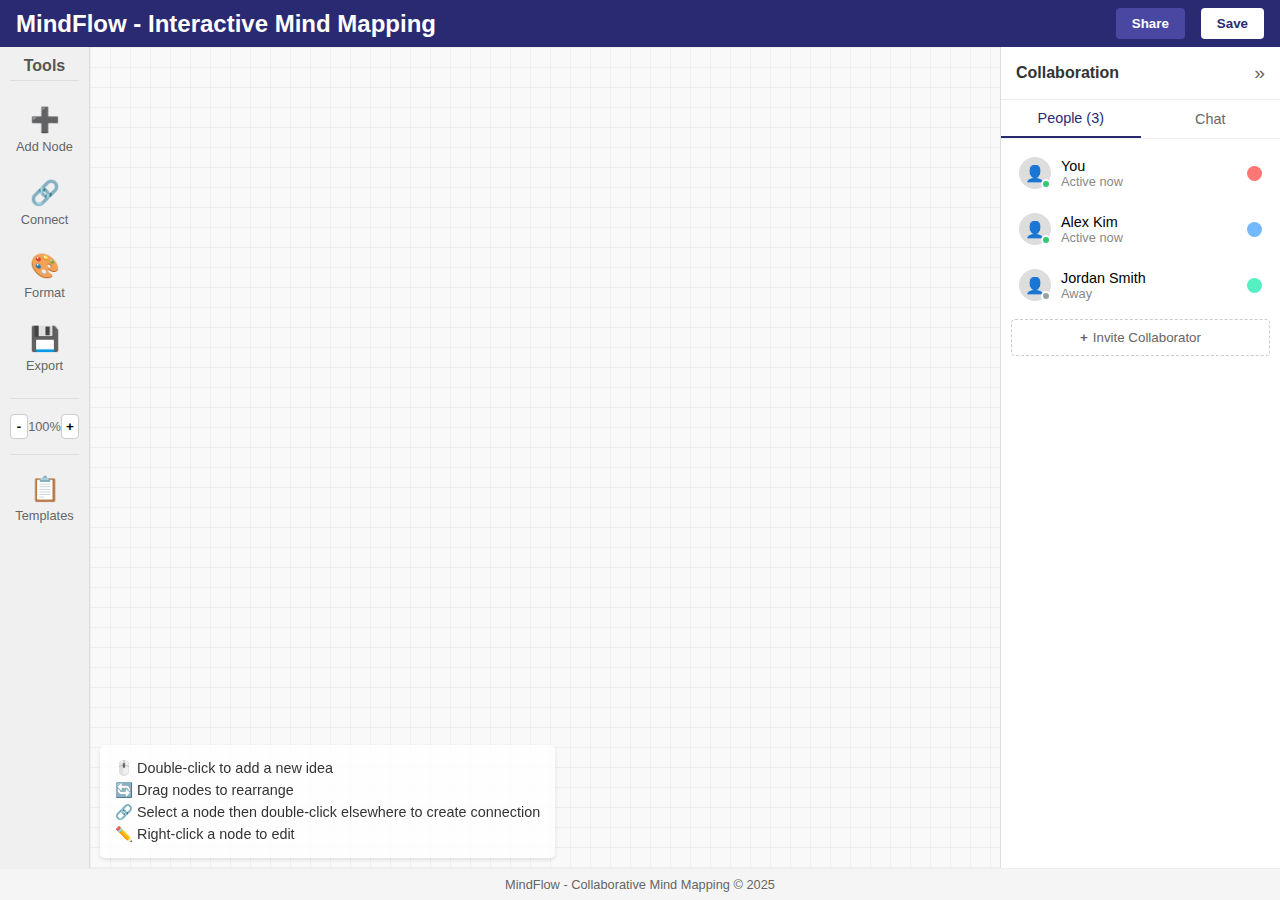
<file: index.html>
<!DOCTYPE html>
<html lang="en">
<head>
    <meta charset="UTF-8">
    <meta name="viewport" content="width=device-width, initial-scale=1.0">
    <title>MindFlow - Interactive Mind Mapping</title>
    <style>
        /* Reset and base styles */
        * {
            margin: 0;
            padding: 0;
            box-sizing: border-box;
        }
        
        body {
            font-family: 'Segoe UI', Tahoma, Geneva, Verdana, sans-serif;
            height: 100vh;
            overflow: hidden;
        }
        
        /* App container */
        .app-container {
            display: flex;
            flex-direction: column;
            height: 100vh;
        }
        
        /* Header styles */
        .app-header {
            display: flex;
            justify-content: space-between;
            align-items: center;
            padding: 0.5rem 1rem;
            background-color: #2a2a72;
            color: white;
            box-shadow: 0 2px 4px rgba(0, 0, 0, 0.2);
        }
        
        .app-header h1 {
            font-size: 1.5rem;
            font-weight: 600;
            margin: 0;
        }
        
        .user-controls {
            display: flex;
            align-items: center;
            gap: 1rem;
        }
        
        .share-button, .save-button {
            padding: 0.5rem 1rem;
            border: none;
            border-radius: 4px;
            font-weight: 600;
            cursor: pointer;
            transition: all 0.3s ease;
        }
        
        .share-button {
            background-color: #4a47a3;
            color: white;
        }
        
        .save-button {
            background-color: white;
            color: #2a2a72;
        }
        
        .share-button:hover, .save-button:hover {
            transform: translateY(-2px);
            box-shadow: 0 2px 5px rgba(0, 0, 0, 0.2);
        }
        
        /* Main content area */
        .main-content {
            display: flex;
            flex: 1;
            overflow: hidden;
        }
        
        /* Toolbar styles */
        .toolbar {
            display: flex;
            flex-direction: column;
            width: 90px;
            background-color: #f0f0f0;
            padding: 10px;
            border-right: 1px solid #ddd;
            box-shadow: 2px 0 5px rgba(0, 0, 0, 0.05);
        }
        
        .toolbar-title {
            text-align: center;
            font-weight: bold;
            margin-bottom: 15px;
            padding-bottom: 5px;
            border-bottom: 1px solid #ddd;
            color: #555;
        }
        
        .tool-button {
            display: flex;
            flex-direction: column;
            align-items: center;
            background: none;
            border: none;
            border-radius: 5px;
            padding: 10px 0;
            cursor: pointer;
            transition: background-color 0.2s;
            margin-bottom: 5px;
        }
        
        .tool-button:hover {
            background-color: #e0e0e0;
        }
        
        .tool-button .icon {
            font-size: 1.5rem;
            margin-bottom: 5px;
        }
        
        .tool-button .label {
            font-size: 0.8rem;
            color: #666;
        }
        
        .separator {
            height: 1px;
            background-color: #ddd;
            margin: 10px 0;
            width: 100%;
        }
        
        .zoom-controls {
            display: flex;
            align-items: center;
            justify-content: space-between;
            margin: 5px 0;
        }
        
        .zoom-button {
            width: 25px;
            height: 25px;
            border: 1px solid #ccc;
            background-color: white;
            border-radius: 4px;
            display: flex;
            align-items: center;
            justify-content: center;
            font-weight: bold;
            cursor: pointer;
        }
        
        .zoom-level {
            font-size: 0.8rem;
            color: #666;
        }
        
        /* Mind map styles */
        .mind-map-container {
            flex: 1;
            position: relative;
            overflow: hidden;
            background-color: #f9f9f9;
            background-image: 
                linear-gradient(rgba(200, 200, 200, 0.2) 1px, transparent 1px),
                linear-gradient(90deg, rgba(200, 200, 200, 0.2) 1px, transparent 1px);
            background-size: 20px 20px;
        }
        
        .mind-map-canvas {
            cursor: grab;
        }
        
        .mind-map-canvas:active {
            cursor: grabbing;
        }
        
        .instructions {
            position: absolute;
            bottom: 10px;
            left: 10px;
            background-color: rgba(255, 255, 255, 0.8);
            padding: 10px 15px;
            border-radius: 5px;
            font-size: 0.9rem;
            box-shadow: 0 2px 4px rgba(0, 0, 0, 0.1);
        }
        
        .instructions p {
            margin: 5px 0;
            color: #333;
        }
        
        /* Collaboration panel styles */
        .collaboration-panel {
            width: 280px;
            background-color: white;
            border-left: 1px solid #ddd;
            box-shadow: -2px 0 5px rgba(0, 0, 0, 0.05);
            display: flex;
            flex-direction: column;
            transition: width 0.3s ease;
            overflow: hidden;
        }
        
        .collaboration-panel.collapsed {
            width: 40px;
        }
        
        .panel-header {
            display: flex;
            justify-content: space-between;
            align-items: center;
            padding: 15px;
            border-bottom: 1px solid #eee;
        }
        
        .panel-header h3 {
            margin: 0;
            font-size: 1rem;
            color: #333;
        }
        
        .toggle-button {
            background: none;
            border: none;
            font-size: 1.2rem;
            cursor: pointer;
            color: #666;
        }
        
        .tabs {
            display: flex;
            border-bottom: 1px solid #eee;
        }
        
        .tab {
            flex: 1;
            padding: 10px;
            text-align: center;
            background: none;
            border: none;
            cursor: pointer;
            font-size: 0.9rem;
            color: #666;
            transition: all 0.2s;
        }
        
        .tab.active {
            color: #2a2a72;
            border-bottom: 2px solid #2a2a72;
            font-weight: 500;
        }
        
        .panel-content {
            flex: 1;
            overflow-y: auto;
        }
        
        .collaborators-list {
            padding: 10px;
        }
        
        .collaborator {
            display: flex;
            align-items: center;
            padding: 8px;
            border-radius: 4px;
            margin-bottom: 8px;
            transition: background-color 0.2s;
        }
        
        .collaborator:hover {
            background-color: #f5f5f5;
        }
        
        .collaborator-avatar {
            position: relative;
            margin-right: 10px;
        }
        
        .collaborator-avatar img {
            width: 32px;
            height: 32px;
            border-radius: 50%;
            object-fit: cover;
            background-color: #ddd;
        }
        
        .status-indicator {
            position: absolute;
            bottom: 0;
            right: 0;
            width: 10px;
            height: 10px;
            border-radius: 50%;
            border: 2px solid white;
        }
        
        .status-indicator.online {
            background-color: #2ecc71;
        }
        
        .status-indicator.offline {
            background-color: #95a5a6;
        }
        
        .collaborator-info {
            flex: 1;
        }
        
        .collaborator-name {
            font-size: 0.9rem;
            font-weight: 500;
        }
        
        .collaborator-activity {
            font-size: 0.8rem;
            color: #888;
        }
        
        .collaborator-color {
            width: 15px;
            height: 15px;
            border-radius: 50%;
        }
        
        .invite-button {
            display: flex;
            align-items: center;
            justify-content: center;
            width: 100%;
            padding: 10px;
            margin-top: 10px;
            border: 1px dashed #ccc;
            background: none;
            border-radius: 4px;
            cursor: pointer;
            color: #666;
            transition: all 0.2s;
        }
        
        .invite-button:hover {
            background-color: #f0f0f0;
            color: #333;
        }
        
        .plus-icon {
            margin-right: 5px;
            font-weight: bold;
        }
        
        .chat-container {
            display: flex;
            flex-direction: column;
            height: 100%;
        }
        
        .messages {
            flex: 1;
            padding: 10px;
            overflow-y: auto;
            display: flex;
            flex-direction: column;
        }
        
        .message {
            max-width: 85%;
            padding: 8px 12px;
            border-radius: 16px;
            margin-bottom: 10px;
            word-break: break-word;
        }
        
        .message.incoming {
            align-self: flex-start;
            background-color: #f1f0f0;
            border-bottom-left-radius: 4px;
        }
        
        .message.outgoing {
            align-self: flex-end;
            background-color: #d1e7ff;
            border-bottom-right-radius: 4px;
        }
        
        .message-header {
            display: flex;
            justify-content: space-between;
            margin-bottom: 3px;
            font-size: 0.8rem;
        }
        
        .sender-name {
            font-weight: 500;
        }
        
        .message-time {
            color: #888;
        }
        
        .message-content {
            font-size: 0.9rem;
            line-height: 1.4;
        }
        
        .message-input {
            display: flex;
            padding: 10px;
            border-top: 1px solid #eee;
        }
        
        .message-input input {
            flex: 1;
            padding: 8px 12px;
            border: 1px solid #ddd;
            border-radius: 20px;
            font-size: 0.9rem;
        }
        
        .message-input button {
            padding: 8px 15px;
            margin-left: 8px;
            background-color: #2a2a72;
            color: white;
            border: none;
            border-radius: 20px;
            cursor: pointer;
            font-weight: 500;
        }
        
        /* Footer styles */
        .app-footer {
            padding: 0.5rem;
            text-align: center;
            font-size: 0.8rem;
            color: #666;
            background-color: #f5f5f5;
            border-top: 1px solid #eee;
        }

        /* Node edit popup */
        .node-editor {
            position: absolute;
            background: white;
            padding: 15px;
            border-radius: 8px;
            box-shadow: 0 2px 10px rgba(0,0,0,0.2);
            z-index: 100;
            width: 250px;
        }

        .node-editor input {
            width: 100%;
            padding: 8px;
            margin-bottom: 10px;
            border: 1px solid #ddd;
            border-radius: 4px;
        }

        .color-options {
            display: flex;
            gap: 8px;
            margin-bottom: 10px;
        }

        .color-option {
            width: 25px;
            height: 25px;
            border-radius: 50%;
            cursor: pointer;
            border: 2px solid transparent;
        }

        .color-option.selected {
            border-color: #333;
        }

        .editor-buttons {
            display: flex;
            justify-content: space-between;
        }

        .editor-buttons button {
            padding: 8px 15px;
            border: none;
            border-radius: 4px;
            cursor: pointer;
        }

        .save-node-btn {
            background-color: #2a2a72;
            color: white;
        }

        .delete-node-btn {
            background-color: #e74c3c;
            color: white;
        }

        .cancel-edit-btn {
            background-color: #eee;
            color: #333;
        }
    </style>
</head>
<body>
    <div class="app-container">
        <header class="app-header">
            <h1>MindFlow - Interactive Mind Mapping</h1>
            <div class="user-controls">
                <button class="share-button" id="shareButton">Share</button>
                <button class="save-button" id="saveButton">Save</button>
            </div>
        </header>
        
        <div class="main-content">
            <div class="toolbar">
                <div class="toolbar-title">Tools</div>
                
                <button class="tool-button" id="addNodeBtn">
                    <span class="icon">➕</span>
                    <span class="label">Add Node</span>
                </button>
                
                <button class="tool-button" id="connectBtn">
                    <span class="icon">🔗</span>
                    <span class="label">Connect</span>
                </button>
                
                <button class="tool-button" id="formatBtn">
                    <span class="icon">🎨</span>
                    <span class="label">Format</span>
                </button>
                
                <button class="tool-button" id="exportBtn">
                    <span class="icon">💾</span>
                    <span class="label">Export</span>
                </button>
                
                <div class="separator"></div>
                
                <div class="zoom-controls">
                    <button class="zoom-button" id="zoomOutBtn">-</button>
                    <span class="zoom-level" id="zoomLevel">100%</span>
                    <button class="zoom-button" id="zoomInBtn">+</button>
                </div>
                
                <div class="separator"></div>
                
                <button class="tool-button template-button" id="templateBtn">
                    <span class="icon">📋</span>
                    <span class="label">Templates</span>
                </button>
            </div>
            
            <div class="mind-map-container">
                <canvas id="mindMapCanvas" class="mind-map-canvas"></canvas>
                <div class="instructions">
                    <p>🖱️ Double-click to add a new idea</p>
                    <p>🔄 Drag nodes to rearrange</p>
                    <p>🔗 Select a node then double-click elsewhere to create connection</p>
                    <p>✏️ Right-click a node to edit</p>
                </div>

                <div class="node-editor" id="nodeEditor" style="display: none;">
                    <input type="text" id="nodeTextInput" placeholder="Node text">
                    <div class="color-options" id="colorOptions">
                        <div class="color-option" data-color="#ff7675" style="background-color: #ff7675;"></div>
                        <div class="color-option" data-color="#74b9ff" style="background-color: #74b9ff;"></div>
                        <div class="color-option" data-color="#55efc4" style="background-color: #55efc4;"></div>
                        <div class="color-option" data-color="#fdcb6e" style="background-color: #fdcb6e;"></div>
                        <div class="color-option" data-color="#a29bfe" style="background-color: #a29bfe;"></div>
                    </div>
                    <div class="editor-buttons">
                        <button class="save-node-btn" id="saveNodeBtn">Save</button>
                        <button class="delete-node-btn" id="deleteNodeBtn">Delete</button>
                        <button class="cancel-edit-btn" id="cancelEditBtn">Cancel</button>
                    </div>
                </div>
            </div>
            
            <div class="collaboration-panel" id="collaborationPanel">
                <div class="panel-header">
                    <h3>Collaboration</h3>
                    <button class="toggle-button" id="togglePanelBtn">»</button>
                </div>
                
                <div class="tabs">
                    <button class="tab active" id="peopleTab">People (3)</button>
                    <button class="tab" id="chatTab">Chat</button>
                </div>
                
                <div class="panel-content" id="panelContent">
                    <div class="collaborators-list" id="collaboratorsContainer">
                        <div class="collaborator">
                            <div class="collaborator-avatar">
                                <div style="width: 32px; height: 32px; background-color: #ddd; border-radius: 50%; display: flex; align-items: center; justify-content: center; color: #666;">👤</div>
                                <span class="status-indicator online"></span>
                            </div>
                            <div class="collaborator-info">
                                <div class="collaborator-name">You</div>
                                <div class="collaborator-activity">Active now</div>
                            </div>
                            <div class="collaborator-color" style="background-color: #ff7675;"></div>
                        </div>
                        
                        <div class="collaborator">
                            <div class="collaborator-avatar">
                                <div style="width: 32px; height: 32px; background-color: #ddd; border-radius: 50%; display: flex; align-items: center; justify-content: center; color: #666;">👤</div>
                                <span class="status-indicator online"></span>
                            </div>
                            <div class="collaborator-info">
                                <div class="collaborator-name">Alex Kim</div>
                                <div class="collaborator-activity">Active now</div>
                            </div>
                            <div class="collaborator-color" style="background-color: #74b9ff;"></div>
                        </div>
                        
                        <div class="collaborator">
                            <div class="collaborator-avatar">
                                <div style="width: 32px; height: 32px; background-color: #ddd; border-radius: 50%; display: flex; align-items: center; justify-content: center; color: #666;">👤</div>
                                <span class="status-indicator offline"></span>
                            </div>
                            <div class="collaborator-info">
                                <div class="collaborator-name">Jordan Smith</div>
                                <div class="collaborator-activity">Away</div>
                            </div>
                            <div class="collaborator-color" style="background-color: #55efc4;"></div>
                        </div>
                        
                        <button class="invite-button" id="inviteBtn">
                            <span class="plus-icon">+</span>
                            Invite Collaborator
                        </button>
                    </div>
                    
                    <div class="chat-container" id="chatContainer" style="display: none;">
                        <div class="messages" id="messagesContainer">
                            <div class="message incoming">
                                <div class="message-header">
                                    <span class="sender-name">Alex Kim</span>
                                    <span class="message-time">11:25</span>
                                </div>
                                <div class="message-content">I think we should add another section for market research</div>
                            </div>
                            
                            <div class="message outgoing">
                                <div class="message-header">
                                    <span class="sender-name">You</span>
                                    <span class="message-time">11:27</span>
                                </div>
                                <div class="message-content">Good idea, I'll start working on it</div>
                            </div>
                        </div>
                        
                        <div class="message-input">
                            <input type="text" placeholder="Type a message..." id="messageInput">
                            <button id="sendMessageBtn">Send</button>
                        </div>
                    </div>
                </div>
            </div>
        </div>
        
        <footer class="app-footer">
            <p>MindFlow - Collaborative Mind Mapping © 2025</p>
        </footer>
    </div>

    <script>
        document.addEventListener('DOMContentLoaded', function() {
            // Initialize the canvas
            const canvas = document.getElementById('mindMapCanvas');
            const ctx = canvas.getContext('2d');
            
            // Set canvas size
            function resizeCanvas() {
                const container = canvas.parentElement;
                canvas.width = container.clientWidth;
                canvas.height = container.clientHeight;
                drawMindMap();
            }
            
            window.addEventListener('resize', resizeCanvas);
            resizeCanvas();
            
            // Mind map data
            let nodes = [
                { id: '1', text: 'Main Idea', x: 400, y: 300, color: '#ff7675' },
                { id: '2', text: 'Concept 1', x: 200, y: 200, color: '#74b9ff' },
                { id: '3', text: 'Concept 2', x: 600, y: 200, color: '#55efc4' },
                { id: '4', text: 'Concept 3', x: 200, y: 400, color: '#fdcb6e' },
                { id: '5', text: 'Concept 4', x: 600, y: 400, color: '#a29bfe' },
            ];
            
            let connections = [
                { from: '1', to: '2' },
                { from: '1', to: '3' },
                { from: '1', to: '4' },
                { from: '1', to: '5' },
            ];
            
            // Track state
            let activeNodeId = null;
            let dragNodeId = null;
            let dragOffset = { x: 0, y: 0 };
            let connectMode = false;
            let scale = 1;
            let editingNodeId = null;
            
            // Node editor
            const nodeEditor = document.getElementById('nodeEditor');
            const nodeTextInput = document.getElementById('nodeTextInput');
            const colorOptions = document.querySelectorAll('.color-option');
            const saveNodeBtn = document.getElementById('saveNodeBtn');
            const deleteNodeBtn = document.getElementById('deleteNodeBtn');
            const cancelEditBtn = document.getElementById('cancelEditBtn');
            let selectedColor = '#ff7675';
            
            // Draw the mind map
            function drawMindMap() {
                // Clear canvas
                ctx.clearRect(0, 0, canvas.width, canvas.height);
                
                // Save context for scaling
                ctx.save();
                ctx.scale(scale, scale);
                
                // Draw connections
                connections.forEach(conn => {
                    const fromNode = nodes.find(n => n.id === conn.from);
                    const toNode = nodes.find(n => n.id === conn.to);
                    
                    if (fromNode && toNode) {
                        ctx.beginPath();
                        ctx.moveTo(fromNode.x, fromNode.y);
                        ctx.lineTo(toNode.x, toNode.y);
                        ctx.strokeStyle = '#888';
                        ctx.lineWidth = 2;
                        ctx.stroke();
                    }
                });
                
                // Draw nodes
                nodes.forEach(node => {
                    // Node circle
                    ctx.beginPath();
                    ctx.arc(node.x, node.y, 40, 0, Math.PI * 2);
                    ctx.fillStyle = node.color;
                    ctx.fill();
                    
                    // Highlight active node
                    if (node.id === activeNodeId) {
                        ctx.beginPath();
                        ctx.arc(node.x, node.y, 43, 0, Math.PI * 2);
                        ctx.strokeStyle = '#333';
                        ctx.lineWidth = 3;
                        ctx.stroke();
                    }
                    
                    // Node text
                    ctx.fillStyle = '#fff';
                    ctx.font = '14px Arial';
                    ctx.textAlign = 'center';
                    ctx.textBaseline = 'middle';
                    ctx.fillText(node.text, node.x, node.y);
                });
                
                // Restore context
                ctx.restore();
            }
            
            // Get mouse position relative to canvas
            function getMousePos(e) {
                const rect = canvas.getBoundingClientRect();
                return {
                    x: (e.clientX - rect.left) / scale,
                    y: (e.clientY - rect.top) / scale
                };
            }
            
            // Find node under mouse
            function getNodeAtPosition(x, y) {
                for (const node of nodes) {
                    const dx = node.x - x;
                    const dy = node.y - y;
                    const distance = Math.sqrt(dx * dx + dy * dy);
                    
                    if (distance <= 40) {
                        return node;
                    }
                }
                return null;
            }
            
            // Add event listeners for canvas interaction
            canvas.addEventListener('mousedown', function(e) {
                if (e.button === 2) return; // Right click is handled separately
                
                const pos = getMousePos(e);
                const node = getNodeAtPosition(pos.x, pos.y);
                
                if (node) {
                    activeNodeId = node.id;
                    dragNodeId = node.id;
                    dragOffset = {
                        x: pos.x - node.x,
                        y: pos.y - node.y
                    };
                } else {
                    activeNodeId = null;
                }
                
                drawMindMap();
            });
            
            canvas.addEventListener('mousemove', function(e) {
                if (dragNodeId) {
                    const pos = getMousePos(e);
                    
                    nodes = nodes.map(node => {
                        if (node.id === dragNodeId) {
                            return {
                                ...node,
                                x: pos.x - dragOffset.x,
                                y: pos.y - dragOffset.y
                            };
                        }
                        return node;
                    });
                    
                    drawMindMap();
                }
            });
            
            canvas.addEventListener('mouseup', function() {
                dragNodeId = null;
            });
            
            canvas.addEventListener('mouseleave', function() {
                dragNodeId = null;
            });
            
            canvas.addEventListener('dblclick', function(e) {
                const pos = getMousePos(e);
                
                // Check if clicked on existing node
                const clickedNode = getNodeAtPosition(pos.x, pos.y);
                
                if (!clickedNode) {
                    // Create new node
                    const id = Date.now().toString();
                    const colors = ['#ff7675', '#74b9ff', '#55efc4', '#fdcb6e', '#a29bfe'];
                    const color = colors[Math.floor(Math.random() * colors.length)];
                    
                    const newNode = { id, text: 'New Idea', x: pos.x, y: pos.y, color };
                    nodes.push(newNode);
                    
                    // If a node is active and connect mode is on, connect it to the new node
                    if (activeNodeId) {
                        connections.push({ from: activeNodeId, to: id });
                    }
                    
                    activeNodeId = id;
                    drawMindMap();
                    
                    // Open editor for the new node
                    editNode(newNode);
                }
            });
            
            // Right-click to edit node
            canvas.addEventListener('contextmenu', function(e) {
                e.preventDefault();
                
                const pos = getMousePos(e);
                const node = getNodeAtPosition(pos.x, pos.y);
                
                if (node) {
                    editNode(node);
                }
            });
            
            // Node editor functions
            function editNode(node) {
                editingNodeId = node.id;
                
                // Position the editor near the node
                const nodePos = {
                    x: node.x * scale,
                    y: node.y * scale
                };
                
                const rect = canvas.getBoundingClientRect();
                nodeEditor.style.left = (rect.left + nodePos.x + 60) + 'px';
                nodeEditor.style.top = (rect.top + nodePos.y - 50) + 'px';
                
                // Set initial values
                nodeTextInput.value = node.text;
                selectedColor = node.color;
                
                // Highlight the selected color
                colorOptions.forEach(option => {
                    if (option.dataset.color === selectedColor) {
                        option.classList.add('selected');
                    } else {
                        option.classList.remove('selected');
                    }
                });
                
                // Show the editor
                nodeEditor.style.display = 'block';
            }
            
            // Color selection
            colorOptions.forEach(option => {
                option.addEventListener('click', function() {
                    selectedColor = this.dataset.color;
                    
                    // Update selection visual
                    colorOptions.forEach(opt => {
                        opt.classList.remove('selected');
                    });
                    this.classList.add('selected');
                });
            });
            
            // Save node changes
            saveNodeBtn.addEventListener('click', function() {
                if (editingNodeId) {
                    nodes = nodes.map(node => {
                        if (node.id === editingNodeId) {
                            return {
                                ...node,
                                text: nodeTextInput.value,
                                color: selectedColor
                            };
                        }
                        return node;
                    });
                    
                    nodeEditor.style.display = 'none';
                    editingNodeId = null;
                    drawMindMap();
                }
            });
            
            // Delete node
            deleteNodeBtn.addEventListener('click', function() {
                if (editingNodeId) {
                    // Remove the node
                    nodes = nodes.filter(node => node.id !== editingNodeId);
                    
                    // Remove any connections to/from this node
                    connections = connections.filter(conn => 
                        conn.from !== editingNodeId && conn.to !== editingNodeId
                    );
                    
                    nodeEditor.style.display = 'none';
                    editingNodeId = null;
                    
                    if (activeNodeId === editingNodeId) {
                        activeNodeId = null;
                    }
                    
                    drawMindMap();
                }
            });
            
            // Cancel editing
            cancelEditBtn.addEventListener('click', function() {
                nodeEditor.style.display = 'none';
                editingNodeId = null;
            });
            
            // Toolbar functionality
            document.getElementById('addNodeBtn').addEventListener('click', function() {
                // Add node in the center if canvas is empty, or near the active node
                let x = canvas.width / (2 * scale);
                let y = canvas.height / (2 * scale);
                
                if (activeNodeId) {
                    const activeNode = nodes.find(n => n.id === activeNodeId);
                    if (activeNode) {
                        x = activeNode.x + 100;
                        y = activeNode.y;
                    }
                }
                
                const id = Date.now().toString();
                const colors = ['#ff7675', '#74b9ff', '#55efc4', '#fdcb6e', '#a29bfe'];
                const color = colors[Math.floor(Math.random() * colors.length)];
                
                const newNode = { id, text: 'New Idea', x, y, color };
                nodes.push(newNode);
                
                if (activeNodeId) {
                    connections.push({ from: activeNodeId, to: id });
                }
                
                activeNodeId = id;
                drawMindMap();
                
                // Open editor for the new node
                editNode(newNode);
            });
            
            document.getElementById('connectBtn').addEventListener('click', function() {
                connectMode = !connectMode;
                if (connectMode) {
                    this.style.backgroundColor = '#d1e7ff';
                    canvas.style.cursor = 'crosshair';
                } else {
                    this.style.backgroundColor = '';
                    canvas.style.cursor = 'grab';
                }
            });
            
            // Zoom functionality
            document.getElementById('zoomInBtn').addEventListener('click', function() {
                scale *= 1.1;
                document.getElementById('zoomLevel').textContent = Math.round(scale * 100) + '%';
                drawMindMap();
            });
            
            document.getElementById('zoomOutBtn').addEventListener('click', function() {
                scale *= 0.9;
                document.getElementById('zoomLevel').textContent = Math.round(scale * 100) + '%';
                drawMindMap();
            });
            
            // Collaboration panel
            document.getElementById('togglePanelBtn').addEventListener('click', function() {
                const panel = document.getElementById('collaborationPanel');
                panel.classList.toggle('collapsed');
                
                if (panel.classList.contains('collapsed')) {
                    this.textContent = '«';
                } else {
                    this.textContent = '»';
                }
            });
            
            // Panel tabs
            document.getElementById('peopleTab').addEventListener('click', function() {
                this.classList.add('active');
                document.getElementById('chatTab').classList.remove('active');
                document.getElementById('collaboratorsContainer').style.display = 'block';
                document.getElementById('chatContainer').style.display = 'none';
            });
            
            document.getElementById('chatTab').addEventListener('click', function() {
                this.classList.add('active');
                document.getElementById('peopleTab').classList.remove('active');
                document.getElementById('collaboratorsContainer').style.display = 'none';
                document.getElementById('chatContainer').style.display = 'flex';
            });
            
            // Chat functionality
            document.getElementById('sendMessageBtn').addEventListener('click', sendMessage);
            document.getElementById('messageInput').addEventListener('keydown', function(e) {
                if (e.key === 'Enter') {
                    sendMessage();
                }
            });
            
            function sendMessage() {
                const input = document.getElementById('messageInput');
                const message = input.value.trim();
                
                if (message) {
                    const messagesContainer = document.getElementById('messagesContainer');
                    
                    // Create message element
                    const messageEl = document.createElement('div');
                    messageEl.className = 'message outgoing';
                    
                    const now = new Date();
                    const timeStr = now.getHours().toString().padStart(2, '0') + ':' + 
                                   now.getMinutes().toString().padStart(2, '0');
                    
                    messageEl.innerHTML = `
                        <div class="message-header">
                            <span class="sender-name">You</span>
                            <span class="message-time">${timeStr}</span>
                        </div>
                        <div class="message-content">${message}</div>
                    `;
                    
                    messagesContainer.appendChild(messageEl);
                    messagesContainer.scrollTop = messagesContainer.scrollHeight;
                    
                    input.value = '';
                }
            }
            
            // Save and export functionality
            document.getElementById('saveButton').addEventListener('click', function() {
                const data = {
                    nodes: nodes,
                    connections: connections
                };
                
                const blob = new Blob([JSON.stringify(data, null, 2)], {type: 'application/json'});
                const url = URL.createObjectURL(blob);
                
                const a = document.createElement('a');
                a.href = url;
                a.download = 'mindmap-' + new Date().toISOString().slice(0, 10) + '.json';
                document.body.appendChild(a);
                a.click();
                document.body.removeChild(a);
                URL.revokeObjectURL(url);
                
                alert('Mind map saved!');
            });
            
            document.getElementById('exportBtn').addEventListener('click', function() {
                // Create a new canvas to export the entire mind map
                const exportCanvas = document.createElement('canvas');
                const exportCtx = exportCanvas.getContext('2d');
                
                // Find dimensions to fit all nodes
                let minX = Infinity, minY = Infinity, maxX = -Infinity, maxY = -Infinity;
                
                nodes.forEach(node => {
                    minX = Math.min(minX, node.x - 50);
                    minY = Math.min(minY, node.y - 50);
                    maxX = Math.max(maxX, node.x + 50);
                    maxY = Math.max(maxY, node.y + 50);
                });
                
                // Add some padding
                minX -= 50;
                minY -= 50;
                maxX += 50;
                maxY += 50;
                
                const width = maxX - minX;
                const height = maxY - minY;
                
                exportCanvas.width = width;
                exportCanvas.height = height;
                
                // Fill background
                exportCtx.fillStyle = '#f9f9f9';
                exportCtx.fillRect(0, 0, width, height);
                
                // Draw grid
                exportCtx.strokeStyle = 'rgba(200, 200, 200, 0.2)';
                exportCtx.lineWidth = 1;
                
                for (let x = 0; x < width; x += 20) {
                    exportCtx.beginPath();
                    exportCtx.moveTo(x, 0);
                    exportCtx.lineTo(x, height);
                    exportCtx.stroke();
                }
                
                for (let y = 0; y < height; y += 20) {
                    exportCtx.beginPath();
                    exportCtx.moveTo(0, y);
                    exportCtx.lineTo(width, y);
                    exportCtx.stroke();
                }
                
                // Draw connections
                connections.forEach(conn => {
                    const fromNode = nodes.find(n => n.id === conn.from);
                    const toNode = nodes.find(n => n.id === conn.to);
                    
                    if (fromNode && toNode) {
                        exportCtx.beginPath();
                        exportCtx.moveTo(fromNode.x - minX, fromNode.y - minY);
                        exportCtx.lineTo(toNode.x - minX, toNode.y - minY);
                        exportCtx.strokeStyle = '#888';
                        exportCtx.lineWidth = 2;
                        exportCtx.stroke();
                    }
                });
                
                // Draw nodes
                nodes.forEach(node => {
                    // Node circle
                    exportCtx.beginPath();
                    exportCtx.arc(node.x - minX, node.y - minY, 40, 0, Math.PI * 2);
                    exportCtx.fillStyle = node.color;
                    exportCtx.fill();
                    
                    // Node text
                    exportCtx.fillStyle = '#fff';
                    exportCtx.font = '14px Arial';
                    exportCtx.textAlign = 'center';
                    exportCtx.textBaseline = 'middle';
                    exportCtx.fillText(node.text, node.x - minX, node.y - minY);
                });
                
                // Export as image
                const img = exportCanvas.toDataURL('image/png');
                
                const a = document.createElement('a');
                a.href = img;
                a.download = 'mindmap-' + new Date().toISOString().slice(0, 10) + '.png';
                document.body.appendChild(a);
                a.click();
                document.body.removeChild(a);
            });
            
            // Share functionality
            document.getElementById('shareButton').addEventListener('click', function() {
                alert('Sharing link copied to clipboard! (In a real app, this would generate a shareable link)');
            });
            
            document.getElementById('inviteBtn').addEventListener('click', function() {
                alert('Invitation sent! (In a real app, this would send an email invitation)');
            });
            
            // Format functionality - just opens the editor for the active node
            document.getElementById('formatBtn').addEventListener('click', function() {
                if (activeNodeId) {
                    const node = nodes.find(n => n.id === activeNodeId);
                    if (node) {
                        editNode(node);
                    }
                } else {
                    alert('Select a node to format it');
                }
            });
            
            // Templates functionality
            document.getElementById('templateBtn').addEventListener('click', function() {
                const templates = [
                    {
                        name: 'Project Plan',
                        nodes: [
                            { id: 't1', text: 'Project', x: 400, y: 300, color: '#ff7675' },
                            { id: 't2', text: 'Planning', x: 250, y: 150, color: '#74b9ff' },
                            { id: 't3', text: 'Execution', x: 550, y: 150, color: '#55efc4' },
                            { id: 't4', text: 'Timeline', x: 250, y: 300, color: '#fdcb6e' },
                            { id: 't5', text: 'Resources', x: 550, y: 300, color: '#a29bfe' },
                            { id: 't6', text: 'Evaluation', x: 400, y: 450, color: '#74b9ff' },
                        ],
                        connections: [
                            { from: 't1', to: 't2' },
                            { from: 't1', to: 't3' },
                            { from: 't1', to: 't4' },
                            { from: 't1', to: 't5' },
                            { from: 't1', to: 't6' },
                        ]
                    },
                    {
                        name: 'SWOT Analysis',
                        nodes: [
                            { id: 't1', text: 'SWOT', x: 400, y: 300, color: '#ff7675' },
                            { id: 't2', text: 'Strengths', x: 250, y: 150, color: '#74b9ff' },
                            { id: 't3', text: 'Weaknesses', x: 550, y: 150, color: '#55efc4' },
                            { id: 't4', text: 'Opportunities', x: 250, y: 450, color: '#fdcb6e' },
                            { id: 't5', text: 'Threats', x: 550, y: 450, color: '#a29bfe' },
                        ],
                        connections: [
                            { from: 't1', to: 't2' },
                            { from: 't1', to: 't3' },
                            { from: 't1', to: 't4' },
                            { from: 't1', to: 't5' },
                        ]
                    }
                ];
                
                // Simple template selection
                const templateIndex = confirm('Do you want to load the Project Plan template? Cancel for SWOT Analysis.') ? 0 : 1;
                
                nodes = templates[templateIndex].nodes;
                connections = templates[templateIndex].connections;
                activeNodeId = null;
                drawMindMap();
                
                alert(`${templates[templateIndex].name} template loaded!`);
            });
            
            // Prevent context menu on right-click
            canvas.addEventListener('contextmenu', function(e) {
                e.preventDefault();
            });
            
            // Initial drawing
            drawMindMap();
        });
    </script>
</body>
</html>
</file>
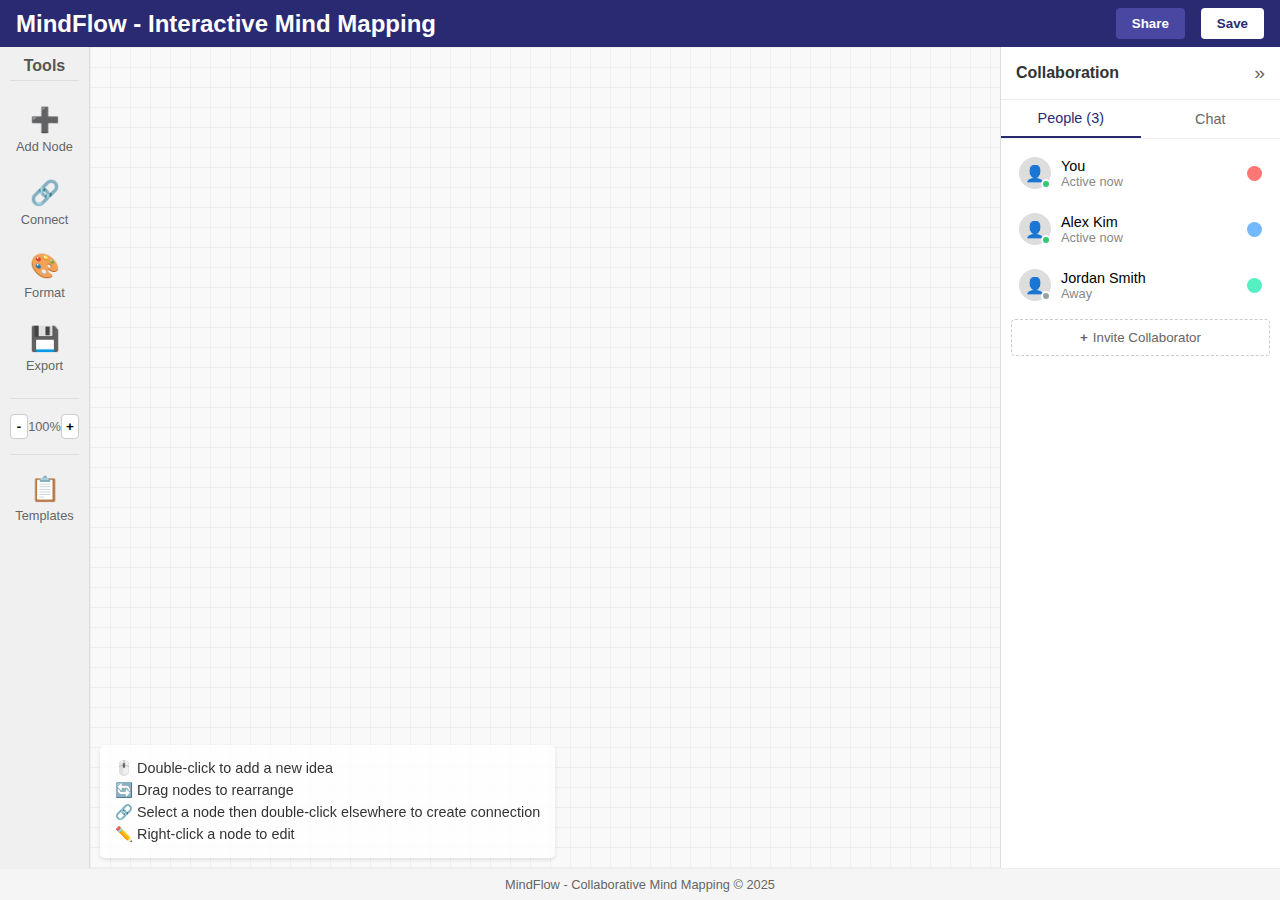
<file: interactive-mind-map.html>
<!DOCTYPE html>
<html lang="en">
<head>
    <meta charset="UTF-8">
    <meta name="viewport" content="width=device-width, initial-scale=1.0">
    <title>MindFlow - Interactive Mind Mapping</title>
    <style>
        /* Reset and base styles */
        * {
            margin: 0;
            padding: 0;
            box-sizing: border-box;
        }
        
        body {
            font-family: 'Segoe UI', Tahoma, Geneva, Verdana, sans-serif;
            height: 100vh;
            overflow: hidden;
        }
        
        /* App container */
        .app-container {
            display: flex;
            flex-direction: column;
            height: 100vh;
        }
        
        /* Header styles */
        .app-header {
            display: flex;
            justify-content: space-between;
            align-items: center;
            padding: 0.5rem 1rem;
            background-color: #2a2a72;
            color: white;
            box-shadow: 0 2px 4px rgba(0, 0, 0, 0.2);
        }
        
        .app-header h1 {
            font-size: 1.5rem;
            font-weight: 600;
            margin: 0;
        }
        
        .user-controls {
            display: flex;
            align-items: center;
            gap: 1rem;
        }
        
        .share-button, .save-button {
            padding: 0.5rem 1rem;
            border: none;
            border-radius: 4px;
            font-weight: 600;
            cursor: pointer;
            transition: all 0.3s ease;
        }
        
        .share-button {
            background-color: #4a47a3;
            color: white;
        }
        
        .save-button {
            background-color: white;
            color: #2a2a72;
        }
        
        .share-button:hover, .save-button:hover {
            transform: translateY(-2px);
            box-shadow: 0 2px 5px rgba(0, 0, 0, 0.2);
        }
        
        /* Main content area */
        .main-content {
            display: flex;
            flex: 1;
            overflow: hidden;
        }
        
        /* Toolbar styles */
        .toolbar {
            display: flex;
            flex-direction: column;
            width: 90px;
            background-color: #f0f0f0;
            padding: 10px;
            border-right: 1px solid #ddd;
            box-shadow: 2px 0 5px rgba(0, 0, 0, 0.05);
        }
        
        .toolbar-title {
            text-align: center;
            font-weight: bold;
            margin-bottom: 15px;
            padding-bottom: 5px;
            border-bottom: 1px solid #ddd;
            color: #555;
        }
        
        .tool-button {
            display: flex;
            flex-direction: column;
            align-items: center;
            background: none;
            border: none;
            border-radius: 5px;
            padding: 10px 0;
            cursor: pointer;
            transition: background-color 0.2s;
            margin-bottom: 5px;
        }
        
        .tool-button:hover {
            background-color: #e0e0e0;
        }
        
        .tool-button .icon {
            font-size: 1.5rem;
            margin-bottom: 5px;
        }
        
        .tool-button .label {
            font-size: 0.8rem;
            color: #666;
        }
        
        .separator {
            height: 1px;
            background-color: #ddd;
            margin: 10px 0;
            width: 100%;
        }
        
        .zoom-controls {
            display: flex;
            align-items: center;
            justify-content: space-between;
            margin: 5px 0;
        }
        
        .zoom-button {
            width: 25px;
            height: 25px;
            border: 1px solid #ccc;
            background-color: white;
            border-radius: 4px;
            display: flex;
            align-items: center;
            justify-content: center;
            font-weight: bold;
            cursor: pointer;
        }
        
        .zoom-level {
            font-size: 0.8rem;
            color: #666;
        }
        
        /* Mind map styles */
        .mind-map-container {
            flex: 1;
            position: relative;
            overflow: hidden;
            background-color: #f9f9f9;
            background-image: 
                linear-gradient(rgba(200, 200, 200, 0.2) 1px, transparent 1px),
                linear-gradient(90deg, rgba(200, 200, 200, 0.2) 1px, transparent 1px);
            background-size: 20px 20px;
        }
        
        .mind-map-canvas {
            cursor: grab;
        }
        
        .mind-map-canvas:active {
            cursor: grabbing;
        }
        
        .instructions {
            position: absolute;
            bottom: 10px;
            left: 10px;
            background-color: rgba(255, 255, 255, 0.8);
            padding: 10px 15px;
            border-radius: 5px;
            font-size: 0.9rem;
            box-shadow: 0 2px 4px rgba(0, 0, 0, 0.1);
        }
        
        .instructions p {
            margin: 5px 0;
            color: #333;
        }
        
        /* Collaboration panel styles */
        .collaboration-panel {
            width: 280px;
            background-color: white;
            border-left: 1px solid #ddd;
            box-shadow: -2px 0 5px rgba(0, 0, 0, 0.05);
            display: flex;
            flex-direction: column;
            transition: width 0.3s ease;
            overflow: hidden;
        }
        
        .collaboration-panel.collapsed {
            width: 40px;
        }
        
        .panel-header {
            display: flex;
            justify-content: space-between;
            align-items: center;
            padding: 15px;
            border-bottom: 1px solid #eee;
        }
        
        .panel-header h3 {
            margin: 0;
            font-size: 1rem;
            color: #333;
        }
        
        .toggle-button {
            background: none;
            border: none;
            font-size: 1.2rem;
            cursor: pointer;
            color: #666;
        }
        
        .tabs {
            display: flex;
            border-bottom: 1px solid #eee;
        }
        
        .tab {
            flex: 1;
            padding: 10px;
            text-align: center;
            background: none;
            border: none;
            cursor: pointer;
            font-size: 0.9rem;
            color: #666;
            transition: all 0.2s;
        }
        
        .tab.active {
            color: #2a2a72;
            border-bottom: 2px solid #2a2a72;
            font-weight: 500;
        }
        
        .panel-content {
            flex: 1;
            overflow-y: auto;
        }
        
        .collaborators-list {
            padding: 10px;
        }
        
        .collaborator {
            display: flex;
            align-items: center;
            padding: 8px;
            border-radius: 4px;
            margin-bottom: 8px;
            transition: background-color 0.2s;
        }
        
        .collaborator:hover {
            background-color: #f5f5f5;
        }
        
        .collaborator-avatar {
            position: relative;
            margin-right: 10px;
        }
        
        .collaborator-avatar img {
            width: 32px;
            height: 32px;
            border-radius: 50%;
            object-fit: cover;
            background-color: #ddd;
        }
        
        .status-indicator {
            position: absolute;
            bottom: 0;
            right: 0;
            width: 10px;
            height: 10px;
            border-radius: 50%;
            border: 2px solid white;
        }
        
        .status-indicator.online {
            background-color: #2ecc71;
        }
        
        .status-indicator.offline {
            background-color: #95a5a6;
        }
        
        .collaborator-info {
            flex: 1;
        }
        
        .collaborator-name {
            font-size: 0.9rem;
            font-weight: 500;
        }
        
        .collaborator-activity {
            font-size: 0.8rem;
            color: #888;
        }
        
        .collaborator-color {
            width: 15px;
            height: 15px;
            border-radius: 50%;
        }
        
        .invite-button {
            display: flex;
            align-items: center;
            justify-content: center;
            width: 100%;
            padding: 10px;
            margin-top: 10px;
            border: 1px dashed #ccc;
            background: none;
            border-radius: 4px;
            cursor: pointer;
            color: #666;
            transition: all 0.2s;
        }
        
        .invite-button:hover {
            background-color: #f0f0f0;
            color: #333;
        }
        
        .plus-icon {
            margin-right: 5px;
            font-weight: bold;
        }
        
        .chat-container {
            display: flex;
            flex-direction: column;
            height: 100%;
        }
        
        .messages {
            flex: 1;
            padding: 10px;
            overflow-y: auto;
            display: flex;
            flex-direction: column;
        }
        
        .message {
            max-width: 85%;
            padding: 8px 12px;
            border-radius: 16px;
            margin-bottom: 10px;
            word-break: break-word;
        }
        
        .message.incoming {
            align-self: flex-start;
            background-color: #f1f0f0;
            border-bottom-left-radius: 4px;
        }
        
        .message.outgoing {
            align-self: flex-end;
            background-color: #d1e7ff;
            border-bottom-right-radius: 4px;
        }
        
        .message-header {
            display: flex;
            justify-content: space-between;
            margin-bottom: 3px;
            font-size: 0.8rem;
        }
        
        .sender-name {
            font-weight: 500;
        }
        
        .message-time {
            color: #888;
        }
        
        .message-content {
            font-size: 0.9rem;
            line-height: 1.4;
        }
        
        .message-input {
            display: flex;
            padding: 10px;
            border-top: 1px solid #eee;
        }
        
        .message-input input {
            flex: 1;
            padding: 8px 12px;
            border: 1px solid #ddd;
            border-radius: 20px;
            font-size: 0.9rem;
        }
        
        .message-input button {
            padding: 8px 15px;
            margin-left: 8px;
            background-color: #2a2a72;
            color: white;
            border: none;
            border-radius: 20px;
            cursor: pointer;
            font-weight: 500;
        }
        
        /* Footer styles */
        .app-footer {
            padding: 0.5rem;
            text-align: center;
            font-size: 0.8rem;
            color: #666;
            background-color: #f5f5f5;
            border-top: 1px solid #eee;
        }

        /* Node edit popup */
        .node-editor {
            position: absolute;
            background: white;
            padding: 15px;
            border-radius: 8px;
            box-shadow: 0 2px 10px rgba(0,0,0,0.2);
            z-index: 100;
            width: 250px;
        }

        .node-editor input {
            width: 100%;
            padding: 8px;
            margin-bottom: 10px;
            border: 1px solid #ddd;
            border-radius: 4px;
        }

        .color-options {
            display: flex;
            gap: 8px;
            margin-bottom: 10px;
        }

        .color-option {
            width: 25px;
            height: 25px;
            border-radius: 50%;
            cursor: pointer;
            border: 2px solid transparent;
        }

        .color-option.selected {
            border-color: #333;
        }

        .editor-buttons {
            display: flex;
            justify-content: space-between;
        }

        .editor-buttons button {
            padding: 8px 15px;
            border: none;
            border-radius: 4px;
            cursor: pointer;
        }

        .save-node-btn {
            background-color: #2a2a72;
            color: white;
        }

        .delete-node-btn {
            background-color: #e74c3c;
            color: white;
        }

        .cancel-edit-btn {
            background-color: #eee;
            color: #333;
        }
    </style>
</head>
<body>
    <div class="app-container">
        <header class="app-header">
            <h1>MindFlow - Interactive Mind Mapping</h1>
            <div class="user-controls">
                <button class="share-button" id="shareButton">Share</button>
                <button class="save-button" id="saveButton">Save</button>
            </div>
        </header>
        
        <div class="main-content">
            <div class="toolbar">
                <div class="toolbar-title">Tools</div>
                
                <button class="tool-button" id="addNodeBtn">
                    <span class="icon">➕</span>
                    <span class="label">Add Node</span>
                </button>
                
                <button class="tool-button" id="connectBtn">
                    <span class="icon">🔗</span>
                    <span class="label">Connect</span>
                </button>
                
                <button class="tool-button" id="formatBtn">
                    <span class="icon">🎨</span>
                    <span class="label">Format</span>
                </button>
                
                <button class="tool-button" id="exportBtn">
                    <span class="icon">💾</span>
                    <span class="label">Export</span>
                </button>
                
                <div class="separator"></div>
                
                <div class="zoom-controls">
                    <button class="zoom-button" id="zoomOutBtn">-</button>
                    <span class="zoom-level" id="zoomLevel">100%</span>
                    <button class="zoom-button" id="zoomInBtn">+</button>
                </div>
                
                <div class="separator"></div>
                
                <button class="tool-button template-button" id="templateBtn">
                    <span class="icon">📋</span>
                    <span class="label">Templates</span>
                </button>
            </div>
            
            <div class="mind-map-container">
                <canvas id="mindMapCanvas" class="mind-map-canvas"></canvas>
                <div class="instructions">
                    <p>🖱️ Double-click to add a new idea</p>
                    <p>🔄 Drag nodes to rearrange</p>
                    <p>🔗 Select a node then double-click elsewhere to create connection</p>
                    <p>✏️ Right-click a node to edit</p>
                </div>

                <div class="node-editor" id="nodeEditor" style="display: none;">
                    <input type="text" id="nodeTextInput" placeholder="Node text">
                    <div class="color-options" id="colorOptions">
                        <div class="color-option" data-color="#ff7675" style="background-color: #ff7675;"></div>
                        <div class="color-option" data-color="#74b9ff" style="background-color: #74b9ff;"></div>
                        <div class="color-option" data-color="#55efc4" style="background-color: #55efc4;"></div>
                        <div class="color-option" data-color="#fdcb6e" style="background-color: #fdcb6e;"></div>
                        <div class="color-option" data-color="#a29bfe" style="background-color: #a29bfe;"></div>
                    </div>
                    <div class="editor-buttons">
                        <button class="save-node-btn" id="saveNodeBtn">Save</button>
                        <button class="delete-node-btn" id="deleteNodeBtn">Delete</button>
                        <button class="cancel-edit-btn" id="cancelEditBtn">Cancel</button>
                    </div>
                </div>
            </div>
            
            <div class="collaboration-panel" id="collaborationPanel">
                <div class="panel-header">
                    <h3>Collaboration</h3>
                    <button class="toggle-button" id="togglePanelBtn">»</button>
                </div>
                
                <div class="tabs">
                    <button class="tab active" id="peopleTab">People (3)</button>
                    <button class="tab" id="chatTab">Chat</button>
                </div>
                
                <div class="panel-content" id="panelContent">
                    <div class="collaborators-list" id="collaboratorsContainer">
                        <div class="collaborator">
                            <div class="collaborator-avatar">
                                <div style="width: 32px; height: 32px; background-color: #ddd; border-radius: 50%; display: flex; align-items: center; justify-content: center; color: #666;">👤</div>
                                <span class="status-indicator online"></span>
                            </div>
                            <div class="collaborator-info">
                                <div class="collaborator-name">You</div>
                                <div class="collaborator-activity">Active now</div>
                            </div>
                            <div class="collaborator-color" style="background-color: #ff7675;"></div>
                        </div>
                        
                        <div class="collaborator">
                            <div class="collaborator-avatar">
                                <div style="width: 32px; height: 32px; background-color: #ddd; border-radius: 50%; display: flex; align-items: center; justify-content: center; color: #666;">👤</div>
                                <span class="status-indicator online"></span>
                            </div>
                            <div class="collaborator-info">
                                <div class="collaborator-name">Alex Kim</div>
                                <div class="collaborator-activity">Active now</div>
                            </div>
                            <div class="collaborator-color" style="background-color: #74b9ff;"></div>
                        </div>
                        
                        <div class="collaborator">
                            <div class="collaborator-avatar">
                                <div style="width: 32px; height: 32px; background-color: #ddd; border-radius: 50%; display: flex; align-items: center; justify-content: center; color: #666;">👤</div>
                                <span class="status-indicator offline"></span>
                            </div>
                            <div class="collaborator-info">
                                <div class="collaborator-name">Jordan Smith</div>
                                <div class="collaborator-activity">Away</div>
                            </div>
                            <div class="collaborator-color" style="background-color: #55efc4;"></div>
                        </div>
                        
                        <button class="invite-button" id="inviteBtn">
                            <span class="plus-icon">+</span>
                            Invite Collaborator
                        </button>
                    </div>
                    
                    <div class="chat-container" id="chatContainer" style="display: none;">
                        <div class="messages" id="messagesContainer">
                            <div class="message incoming">
                                <div class="message-header">
                                    <span class="sender-name">Alex Kim</span>
                                    <span class="message-time">11:25</span>
                                </div>
                                <div class="message-content">I think we should add another section for market research</div>
                            </div>
                            
                            <div class="message outgoing">
                                <div class="message-header">
                                    <span class="sender-name">You</span>
                                    <span class="message-time">11:27</span>
                                </div>
                                <div class="message-content">Good idea, I'll start working on it</div>
                            </div>
                        </div>
                        
                        <div class="message-input">
                            <input type="text" placeholder="Type a message..." id="messageInput">
                            <button id="sendMessageBtn">Send</button>
                        </div>
                    </div>
                </div>
            </div>
        </div>
        
        <footer class="app-footer">
            <p>MindFlow - Collaborative Mind Mapping © 2025</p>
        </footer>
    </div>

    <script>
        document.addEventListener('DOMContentLoaded', function() {
            // Initialize the canvas
            const canvas = document.getElementById('mindMapCanvas');
            const ctx = canvas.getContext('2d');
            
            // Set canvas size
            function resizeCanvas() {
                const container = canvas.parentElement;
                canvas.width = container.clientWidth;
                canvas.height = container.clientHeight;
                drawMindMap();
            }
            
            window.addEventListener('resize', resizeCanvas);
            resizeCanvas();
            
            // Mind map data
            let nodes = [
                { id: '1', text: 'Main Idea', x: 400, y: 300, color: '#ff7675' },
                { id: '2', text: 'Concept 1', x: 200, y: 200, color: '#74b9ff' },
                { id: '3', text: 'Concept 2', x: 600, y: 200, color: '#55efc4' },
                { id: '4', text: 'Concept 3', x: 200, y: 400, color: '#fdcb6e' },
                { id: '5', text: 'Concept 4', x: 600, y: 400, color: '#a29bfe' },
            ];
            
            let connections = [
                { from: '1', to: '2' },
                { from: '1', to: '3' },
                { from: '1', to: '4' },
                { from: '1', to: '5' },
            ];
            
            // Track state
            let activeNodeId = null;
            let dragNodeId = null;
            let dragOffset = { x: 0, y: 0 };
            let connectMode = false;
            let scale = 1;
            let editingNodeId = null;
            
            // Node editor
            const nodeEditor = document.getElementById('nodeEditor');
            const nodeTextInput = document.getElementById('nodeTextInput');
            const colorOptions = document.querySelectorAll('.color-option');
            const saveNodeBtn = document.getElementById('saveNodeBtn');
            const deleteNodeBtn = document.getElementById('deleteNodeBtn');
            const cancelEditBtn = document.getElementById('cancelEditBtn');
            let selectedColor = '#ff7675';
            
            // Draw the mind map
            function drawMindMap() {
                // Clear canvas
                ctx.clearRect(0, 0, canvas.width, canvas.height);
                
                // Save context for scaling
                ctx.save();
                ctx.scale(scale, scale);
                
                // Draw connections
                connections.forEach(conn => {
                    const fromNode = nodes.find(n => n.id === conn.from);
                    const toNode = nodes.find(n => n.id === conn.to);
                    
                    if (fromNode && toNode) {
                        ctx.beginPath();
                        ctx.moveTo(fromNode.x, fromNode.y);
                        ctx.lineTo(toNode.x, toNode.y);
                        ctx.strokeStyle = '#888';
                        ctx.lineWidth = 2;
                        ctx.stroke();
                    }
                });
                
                // Draw nodes
                nodes.forEach(node => {
                    // Node circle
                    ctx.beginPath();
                    ctx.arc(node.x, node.y, 40, 0, Math.PI * 2);
                    ctx.fillStyle = node.color;
                    ctx.fill();
                    
                    // Highlight active node
                    if (node.id === activeNodeId) {
                        ctx.beginPath();
                        ctx.arc(node.x, node.y, 43, 0, Math.PI * 2);
                        ctx.strokeStyle = '#333';
                        ctx.lineWidth = 3;
                        ctx.stroke();
                    }
                    
                    // Node text
                    ctx.fillStyle = '#fff';
                    ctx.font = '14px Arial';
                    ctx.textAlign = 'center';
                    ctx.textBaseline = 'middle';
                    ctx.fillText(node.text, node.x, node.y);
                });
                
                // Restore context
                ctx.restore();
            }
            
            // Get mouse position relative to canvas
            function getMousePos(e) {
                const rect = canvas.getBoundingClientRect();
                return {
                    x: (e.clientX - rect.left) / scale,
                    y: (e.clientY - rect.top) / scale
                };
            }
            
            // Find node under mouse
            function getNodeAtPosition(x, y) {
                for (const node of nodes) {
                    const dx = node.x - x;
                    const dy = node.y - y;
                    const distance = Math.sqrt(dx * dx + dy * dy);
                    
                    if (distance <= 40) {
                        return node;
                    }
                }
                return null;
            }
            
            // Add event listeners for canvas interaction
            canvas.addEventListener('mousedown', function(e) {
                if (e.button === 2) return; // Right click is handled separately
                
                const pos = getMousePos(e);
                const node = getNodeAtPosition(pos.x, pos.y);
                
                if (node) {
                    activeNodeId = node.id;
                    dragNodeId = node.id;
                    dragOffset = {
                        x: pos.x - node.x,
                        y: pos.y - node.y
                    };
                } else {
                    activeNodeId = null;
                }
                
                drawMindMap();
            });
            
            canvas.addEventListener('mousemove', function(e) {
                if (dragNodeId) {
                    const pos = getMousePos(e);
                    
                    nodes = nodes.map(node => {
                        if (node.id === dragNodeId) {
                            return {
                                ...node,
                                x: pos.x - dragOffset.x,
                                y: pos.y - dragOffset.y
                            };
                        }
                        return node;
                    });
                    
                    drawMindMap();
                }
            });
            
            canvas.addEventListener('mouseup', function() {
                dragNodeId = null;
            });
            
            canvas.addEventListener('mouseleave', function() {
                dragNodeId = null;
            });
            
            canvas.addEventListener('dblclick', function(e) {
                const pos = getMousePos(e);
                
                // Check if clicked on existing node
                const clickedNode = getNodeAtPosition(pos.x, pos.y);
                
                if (!clickedNode) {
                    // Create new node
                    const id = Date.now().toString();
                    const colors = ['#ff7675', '#74b9ff', '#55efc4', '#fdcb6e', '#a29bfe'];
                    const color = colors[Math.floor(Math.random() * colors.length)];
                    
                    const newNode = { id, text: 'New Idea', x: pos.x, y: pos.y, color };
                    nodes.push(newNode);
                    
                    // If a node is active and connect mode is on, connect it to the new node
                    if (activeNodeId) {
                        connections.push({ from: activeNodeId, to: id });
                    }
                    
                    activeNodeId = id;
                    drawMindMap();
                    
                    // Open editor for the new node
                    editNode(newNode);
                }
            });
            
            // Right-click to edit node
            canvas.addEventListener('contextmenu', function(e) {
                e.preventDefault();
                
                const pos = getMousePos(e);
                const node = getNodeAtPosition(pos.x, pos.y);
                
                if (node) {
                    editNode(node);
                }
            });
            
            // Node editor functions
            function editNode(node) {
                editingNodeId = node.id;
                
                // Position the editor near the node
                const nodePos = {
                    x: node.x * scale,
                    y: node.y * scale
                };
                
                const rect = canvas.getBoundingClientRect();
                nodeEditor.style.left = (rect.left + nodePos.x + 60) + 'px';
                nodeEditor.style.top = (rect.top + nodePos.y - 50) + 'px';
                
                // Set initial values
                nodeTextInput.value = node.text;
                selectedColor = node.color;
                
                // Highlight the selected color
                colorOptions.forEach(option => {
                    if (option.dataset.color === selectedColor) {
                        option.classList.add('selected');
                    } else {
                        option.classList.remove('selected');
                    }
                });
                
                // Show the editor
                nodeEditor.style.display = 'block';
            }
            
            // Color selection
            colorOptions.forEach(option => {
                option.addEventListener('click', function() {
                    selectedColor = this.dataset.color;
                    
                    // Update selection visual
                    colorOptions.forEach(opt => {
                        opt.classList.remove('selected');
                    });
                    this.classList.add('selected');
                });
            });
            
            // Save node changes
            saveNodeBtn.addEventListener('click', function() {
                if (editingNodeId) {
                    nodes = nodes.map(node => {
                        if (node.id === editingNodeId) {
                            return {
                                ...node,
                                text: nodeTextInput.value,
                                color: selectedColor
                            };
                        }
                        return node;
                    });
                    
                    nodeEditor.style.display = 'none';
                    editingNodeId = null;
                    drawMindMap();
                }
            });
            
            // Delete node
            deleteNodeBtn.addEventListener('click', function() {
                if (editingNodeId) {
                    // Remove the node
                    nodes = nodes.filter(node => node.id !== editingNodeId);
                    
                    // Remove any connections to/from this node
                    connections = connections.filter(conn => 
                        conn.from !== editingNodeId && conn.to !== editingNodeId
                    );
                    
                    nodeEditor.style.display = 'none';
                    editingNodeId = null;
                    
                    if (activeNodeId === editingNodeId) {
                        activeNodeId = null;
                    }
                    
                    drawMindMap();
                }
            });
            
            // Cancel editing
            cancelEditBtn.addEventListener('click', function() {
                nodeEditor.style.display = 'none';
                editingNodeId = null;
            });
            
            // Toolbar functionality
            document.getElementById('addNodeBtn').addEventListener('click', function() {
                // Add node in the center if canvas is empty, or near the active node
                let x = canvas.width / (2 * scale);
                let y = canvas.height / (2 * scale);
                
                if (activeNodeId) {
                    const activeNode = nodes.find(n => n.id === activeNodeId);
                    if (activeNode) {
                        x = activeNode.x + 100;
                        y = activeNode.y;
                    }
                }
                
                const id = Date.now().toString();
                const colors = ['#ff7675', '#74b9ff', '#55efc4', '#fdcb6e', '#a29bfe'];
                const color = colors[Math.floor(Math.random() * colors.length)];
                
                const newNode = { id, text: 'New Idea', x, y, color };
                nodes.push(newNode);
                
                if (activeNodeId) {
                    connections.push({ from: activeNodeId, to: id });
                }
                
                activeNodeId = id;
                drawMindMap();
                
                // Open editor for the new node
                editNode(newNode);
            });
            
            document.getElementById('connectBtn').addEventListener('click', function() {
                connectMode = !connectMode;
                if (connectMode) {
                    this.style.backgroundColor = '#d1e7ff';
                    canvas.style.cursor = 'crosshair';
                } else {
                    this.style.backgroundColor = '';
                    canvas.style.cursor = 'grab';
                }
            });
            
            // Zoom functionality
            document.getElementById('zoomInBtn').addEventListener('click', function() {
                scale *= 1.1;
                document.getElementById('zoomLevel').textContent = Math.round(scale * 100) + '%';
                drawMindMap();
            });
            
            document.getElementById('zoomOutBtn').addEventListener('click', function() {
                scale *= 0.9;
                document.getElementById('zoomLevel').textContent = Math.round(scale * 100) + '%';
                drawMindMap();
            });
            
            // Collaboration panel
            document.getElementById('togglePanelBtn').addEventListener('click', function() {
                const panel = document.getElementById('collaborationPanel');
                panel.classList.toggle('collapsed');
                
                if (panel.classList.contains('collapsed')) {
                    this.textContent = '«';
                } else {
                    this.textContent = '»';
                }
            });
            
            // Panel tabs
            document.getElementById('peopleTab').addEventListener('click', function() {
                this.classList.add('active');
                document.getElementById('chatTab').classList.remove('active');
                document.getElementById('collaboratorsContainer').style.display = 'block';
                document.getElementById('chatContainer').style.display = 'none';
            });
            
            document.getElementById('chatTab').addEventListener('click', function() {
                this.classList.add('active');
                document.getElementById('peopleTab').classList.remove('active');
                document.getElementById('collaboratorsContainer').style.display = 'none';
                document.getElementById('chatContainer').style.display = 'flex';
            });
            
            // Chat functionality
            document.getElementById('sendMessageBtn').addEventListener('click', sendMessage);
            document.getElementById('messageInput').addEventListener('keydown', function(e) {
                if (e.key === 'Enter') {
                    sendMessage();
                }
            });
            
            function sendMessage() {
                const input = document.getElementById('messageInput');
                const message = input.value.trim();
                
                if (message) {
                    const messagesContainer = document.getElementById('messagesContainer');
                    
                    // Create message element
                    const messageEl = document.createElement('div');
                    messageEl.className = 'message outgoing';
                    
                    const now = new Date();
                    const timeStr = now.getHours().toString().padStart(2, '0') + ':' + 
                                   now.getMinutes().toString().padStart(2, '0');
                    
                    messageEl.innerHTML = `
                        <div class="message-header">
                            <span class="sender-name">You</span>
                            <span class="message-time">${timeStr}</span>
                        </div>
                        <div class="message-content">${message}</div>
                    `;
                    
                    messagesContainer.appendChild(messageEl);
                    messagesContainer.scrollTop = messagesContainer.scrollHeight;
                    
                    input.value = '';
                }
            }
            
            // Save and export functionality
            document.getElementById('saveButton').addEventListener('click', function() {
                const data = {
                    nodes: nodes,
                    connections: connections
                };
                
                const blob = new Blob([JSON.stringify(data, null, 2)], {type: 'application/json'});
                const url = URL.createObjectURL(blob);
                
                const a = document.createElement('a');
                a.href = url;
                a.download = 'mindmap-' + new Date().toISOString().slice(0, 10) + '.json';
                document.body.appendChild(a);
                a.click();
                document.body.removeChild(a);
                URL.revokeObjectURL(url);
                
                alert('Mind map saved!');
            });
            
            document.getElementById('exportBtn').addEventListener('click', function() {
                // Create a new canvas to export the entire mind map
                const exportCanvas = document.createElement('canvas');
                const exportCtx = exportCanvas.getContext('2d');
                
                // Find dimensions to fit all nodes
                let minX = Infinity, minY = Infinity, maxX = -Infinity, maxY = -Infinity;
                
                nodes.forEach(node => {
                    minX = Math.min(minX, node.x - 50);
                    minY = Math.min(minY, node.y - 50);
                    maxX = Math.max(maxX, node.x + 50);
                    maxY = Math.max(maxY, node.y + 50);
                });
                
                // Add some padding
                minX -= 50;
                minY -= 50;
                maxX += 50;
                maxY += 50;
                
                const width = maxX - minX;
                const height = maxY - minY;
                
                exportCanvas.width = width;
                exportCanvas.height = height;
                
                // Fill background
                exportCtx.fillStyle = '#f9f9f9';
                exportCtx.fillRect(0, 0, width, height);
                
                // Draw grid
                exportCtx.strokeStyle = 'rgba(200, 200, 200, 0.2)';
                exportCtx.lineWidth = 1;
                
                for (let x = 0; x < width; x += 20) {
                    exportCtx.beginPath();
                    exportCtx.moveTo(x, 0);
                    exportCtx.lineTo(x, height);
                    exportCtx.stroke();
                }
                
                for (let y = 0; y < height; y += 20) {
                    exportCtx.beginPath();
                    exportCtx.moveTo(0, y);
                    exportCtx.lineTo(width, y);
                    exportCtx.stroke();
                }
                
                // Draw connections
                connections.forEach(conn => {
                    const fromNode = nodes.find(n => n.id === conn.from);
                    const toNode = nodes.find(n => n.id === conn.to);
                    
                    if (fromNode && toNode) {
                        exportCtx.beginPath();
                        exportCtx.moveTo(fromNode.x - minX, fromNode.y - minY);
                        exportCtx.lineTo(toNode.x - minX, toNode.y - minY);
                        exportCtx.strokeStyle = '#888';
                        exportCtx.lineWidth = 2;
                        exportCtx.stroke();
                    }
                });
                
                // Draw nodes
                nodes.forEach(node => {
                    // Node circle
                    exportCtx.beginPath();
                    exportCtx.arc(node.x - minX, node.y - minY, 40, 0, Math.PI * 2);
                    exportCtx.fillStyle = node.color;
                    exportCtx.fill();
                    
                    // Node text
                    exportCtx.fillStyle = '#fff';
                    exportCtx.font = '14px Arial';
                    exportCtx.textAlign = 'center';
                    exportCtx.textBaseline = 'middle';
                    exportCtx.fillText(node.text, node.x - minX, node.y - minY);
                });
                
                // Export as image
                const img = exportCanvas.toDataURL('image/png');
                
                const a = document.createElement('a');
                a.href = img;
                a.download = 'mindmap-' + new Date().toISOString().slice(0, 10) + '.png';
                document.body.appendChild(a);
                a.click();
                document.body.removeChild(a);
            });
            
            // Share functionality
            document.getElementById('shareButton').addEventListener('click', function() {
                alert('Sharing link copied to clipboard! (In a real app, this would generate a shareable link)');
            });
            
            document.getElementById('inviteBtn').addEventListener('click', function() {
                alert('Invitation sent! (In a real app, this would send an email invitation)');
            });
            
            // Format functionality - just opens the editor for the active node
            document.getElementById('formatBtn').addEventListener('click', function() {
                if (activeNodeId) {
                    const node = nodes.find(n => n.id === activeNodeId);
                    if (node) {
                        editNode(node);
                    }
                } else {
                    alert('Select a node to format it');
                }
            });
            
            // Templates functionality
            document.getElementById('templateBtn').addEventListener('click', function() {
                const templates = [
                    {
                        name: 'Project Plan',
                        nodes: [
                            { id: 't1', text: 'Project', x: 400, y: 300, color: '#ff7675' },
                            { id: 't2', text: 'Planning', x: 250, y: 150, color: '#74b9ff' },
                            { id: 't3', text: 'Execution', x: 550, y: 150, color: '#55efc4' },
                            { id: 't4', text: 'Timeline', x: 250, y: 300, color: '#fdcb6e' },
                            { id: 't5', text: 'Resources', x: 550, y: 300, color: '#a29bfe' },
                            { id: 't6', text: 'Evaluation', x: 400, y: 450, color: '#74b9ff' },
                        ],
                        connections: [
                            { from: 't1', to: 't2' },
                            { from: 't1', to: 't3' },
                            { from: 't1', to: 't4' },
                            { from: 't1', to: 't5' },
                            { from: 't1', to: 't6' },
                        ]
                    },
                    {
                        name: 'SWOT Analysis',
                        nodes: [
                            { id: 't1', text: 'SWOT', x: 400, y: 300, color: '#ff7675' },
                            { id: 't2', text: 'Strengths', x: 250, y: 150, color: '#74b9ff' },
                            { id: 't3', text: 'Weaknesses', x: 550, y: 150, color: '#55efc4' },
                            { id: 't4', text: 'Opportunities', x: 250, y: 450, color: '#fdcb6e' },
                            { id: 't5', text: 'Threats', x: 550, y: 450, color: '#a29bfe' },
                        ],
                        connections: [
                            { from: 't1', to: 't2' },
                            { from: 't1', to: 't3' },
                            { from: 't1', to: 't4' },
                            { from: 't1', to: 't5' },
                        ]
                    }
                ];
                
                // Simple template selection
                const templateIndex = confirm('Do you want to load the Project Plan template? Cancel for SWOT Analysis.') ? 0 : 1;
                
                nodes = templates[templateIndex].nodes;
                connections = templates[templateIndex].connections;
                activeNodeId = null;
                drawMindMap();
                
                alert(`${templates[templateIndex].name} template loaded!`);
            });
            
            // Prevent context menu on right-click
            canvas.addEventListener('contextmenu', function(e) {
                e.preventDefault();
            });
            
            // Initial drawing
            drawMindMap();
        });
    </script>
</body>
</html>
</file>
